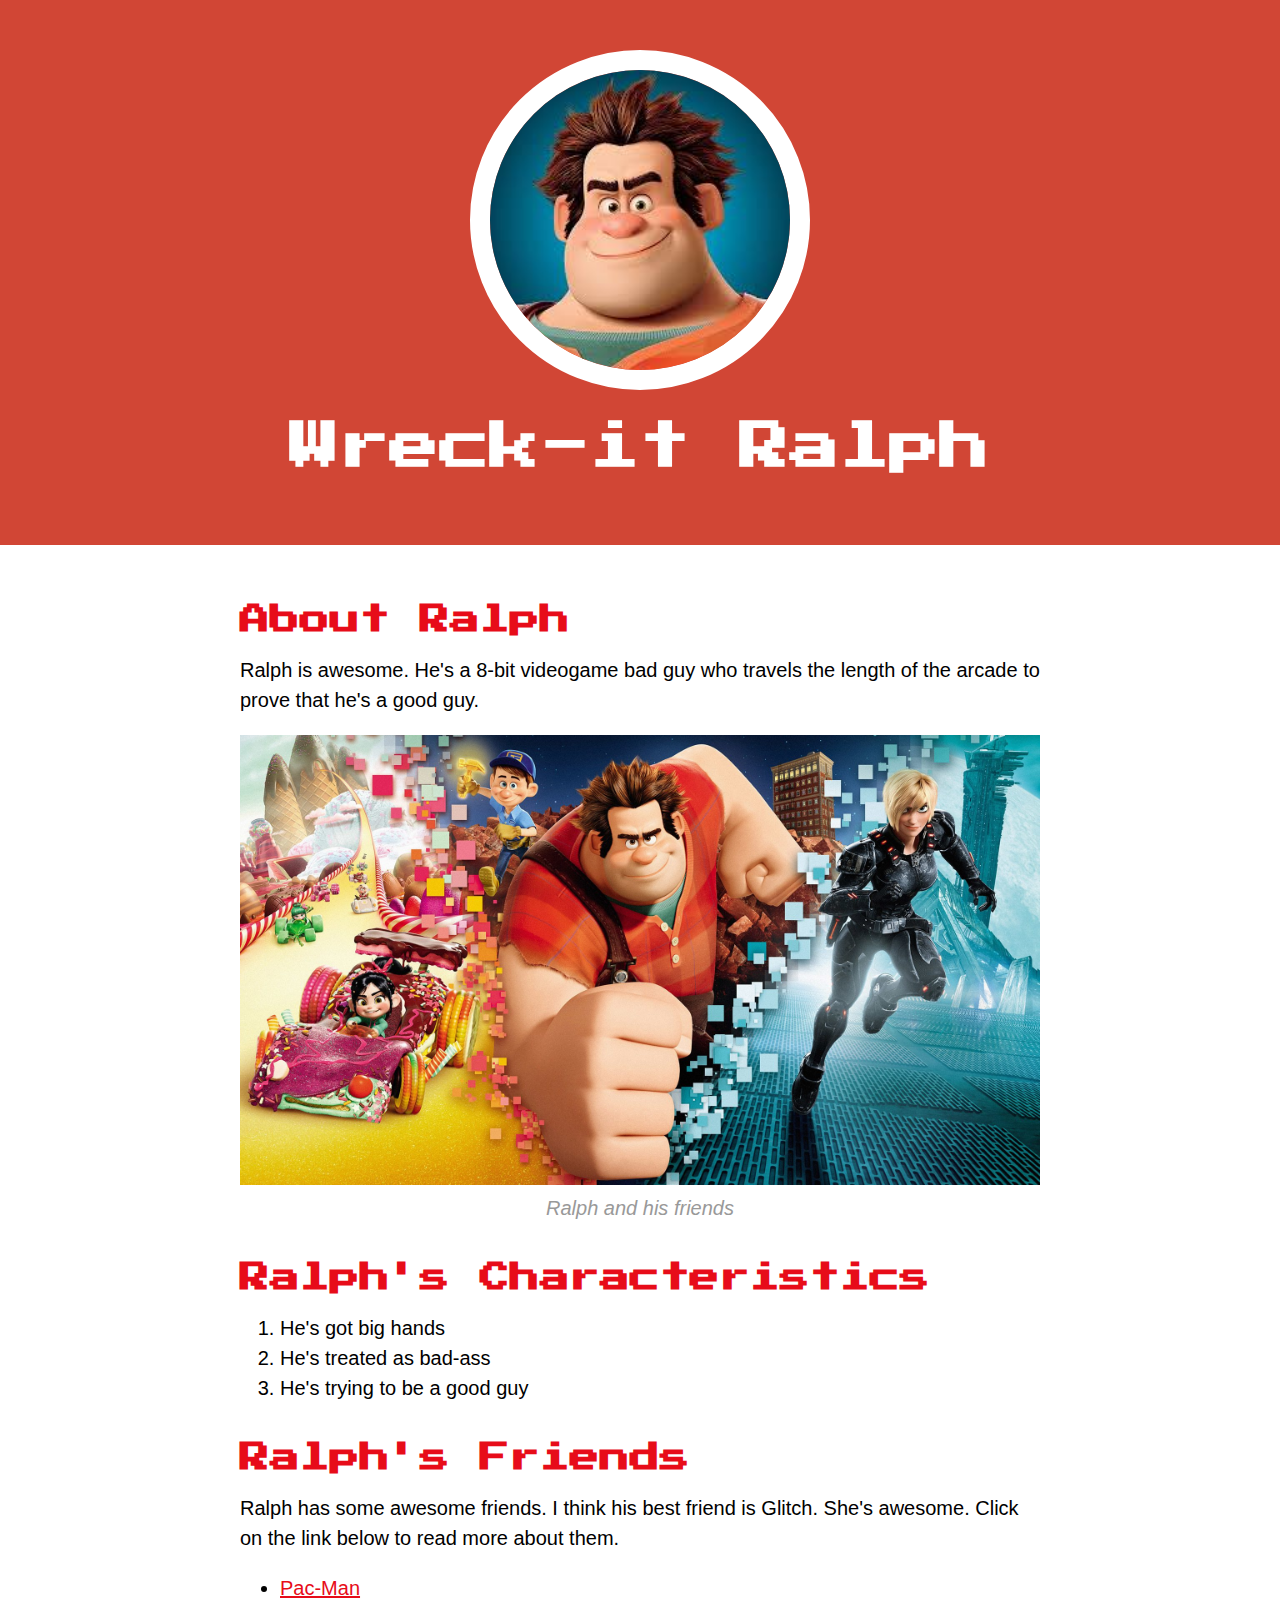
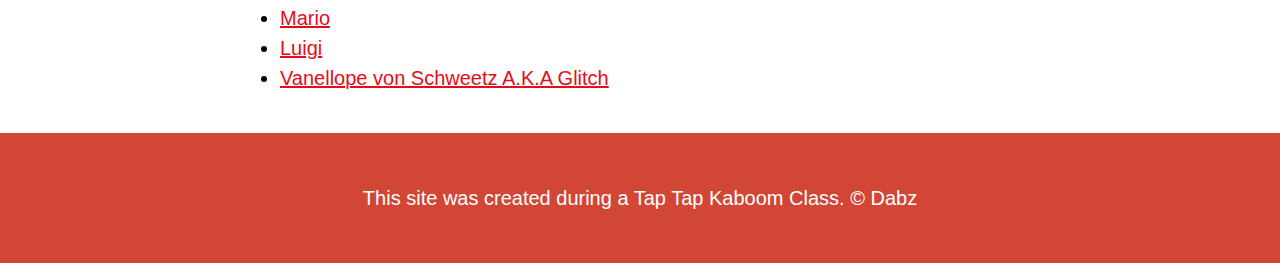
<file: index.html>
<!DOCTYPE html>
<html>
<head>
	<title>Wreck-it Ralph</title>
	<link rel="icon" href="img/ralph-avatar.jpeg">
	<link href="https://fonts.googleapis.com/css2?family=Press+Start+2P&display=swap" rel="stylesheet">
	<link rel="stylesheet" type="text/css" href="css/hero.css">
</head>
<body>
		<!-- header element -->
		<header>
			<img src="img/ralph-avatar.jpeg">
			<h1>Wreck-it Ralph</h1>
		</header>

		<!-- main element -->
		<main>
			<h2>About Ralph</h2>
			<p>Ralph is awesome. He's a 8-bit videogame bad guy who travels the length of the arcade to prove that he's a good guy.</p>
			<img src="img/ralph-big.jpeg">
			<p class="caption">Ralph and his friends</p>	

		<!-- Characteristics -->
			<h2>Ralph's Characteristics</h2>
			<ol>
				<li>He's got big hands</li>
				<li>He's treated as bad-ass</li>
				<li>He's trying to be a good guy</li>
			</ol>

		<!-- Friends Elements -->
			<h2>Ralph's Friends</h2>
			<p>Ralph has some awesome friends. I think his best friend is Glitch. She's awesome. Click on the link below to read more about them.</p>
			<ul>
				<li><a target="blank" href="https://wreckitralph.fandom.com/wiki/Pac-Man#:~:text=Pac%2DMan%20is%20a%20video,eating%20all%20the%20shrimp%20cocktails">Pac-Man</a></li>
				<li><a target="blank" href="https://wreckitralph.fandom.com/wiki/Mario">Mario</a></li>
				<li><a target="blank" href="https://wreckitralph.fandom.com/wiki/Mario">Luigi</a></li>
				<li><a target="blank" href="https://wreckitralph.fandom.com/wiki/Vanellope_von_Schweetz">Vanellope von Schweetz A.K.A Glitch</a></li>
			</ul>
		</main>

		<!-- Footer element -->
		<footer>
			<p>This site was created during a Tap Tap Kaboom Class. &copy; Dabz</p>
		</footer>
</body>
</html>
</file>
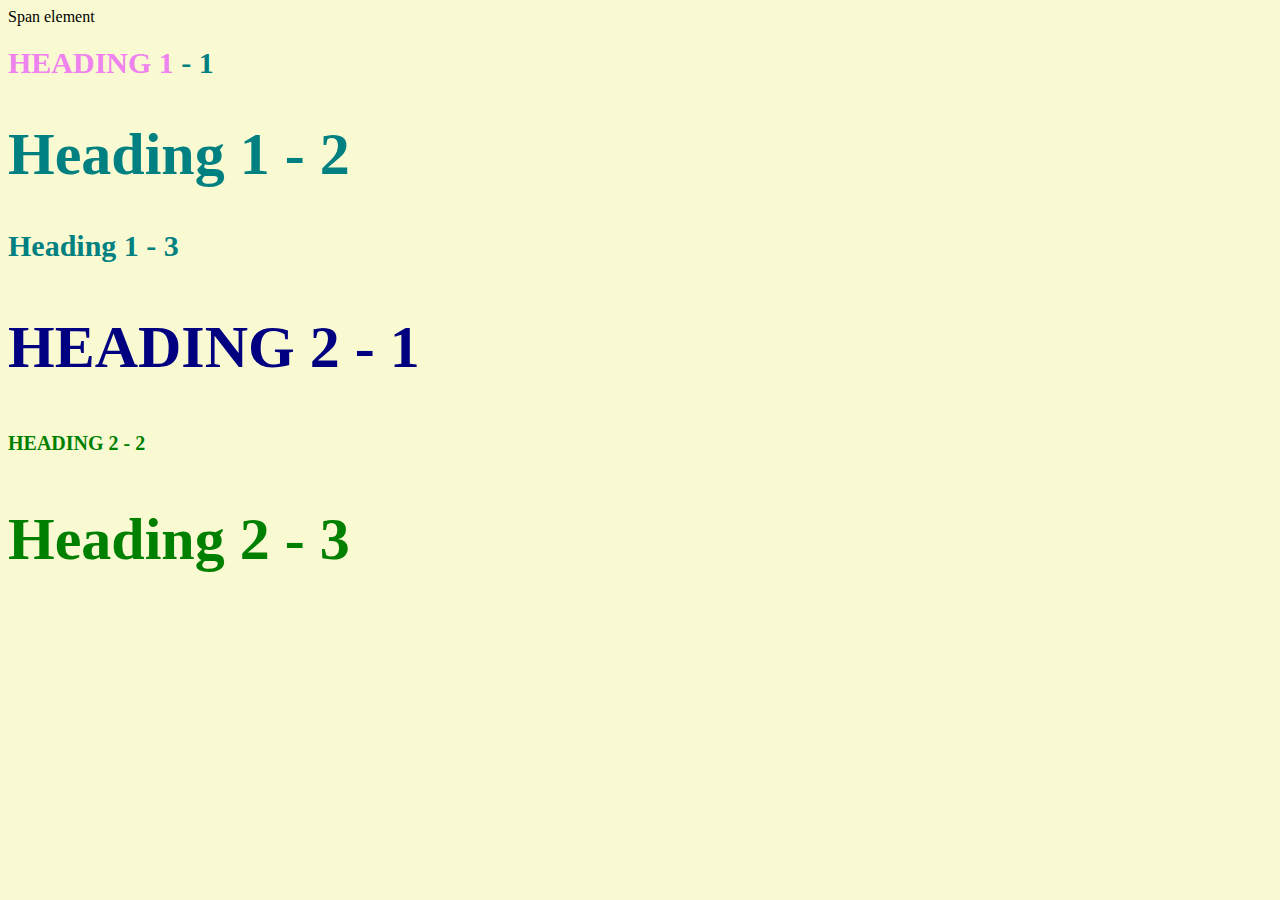
<file: style-test.html>
<!DOCTYPE html>
<html>
<head>
	<title>Style Test</title>
	<link rel="stylesheet" type="text/css" href="css/test.css">
</head>
<body>
	<span>Span element</span>
	<h1 class="uppercase"><span>Heading 1</span> - 1</h1>
	<h1 class="big">Heading 1 - 2</h1>
	<h1>Heading 1 - 3</h1>
	<h2 class="big uppercase">Heading 2 - 1</h2>
	<h2 class="uppercase">Heading 2 - 2</h2>
	<h2 class="big">Heading 2 - 3</h2>

</body>
</html>
</file>
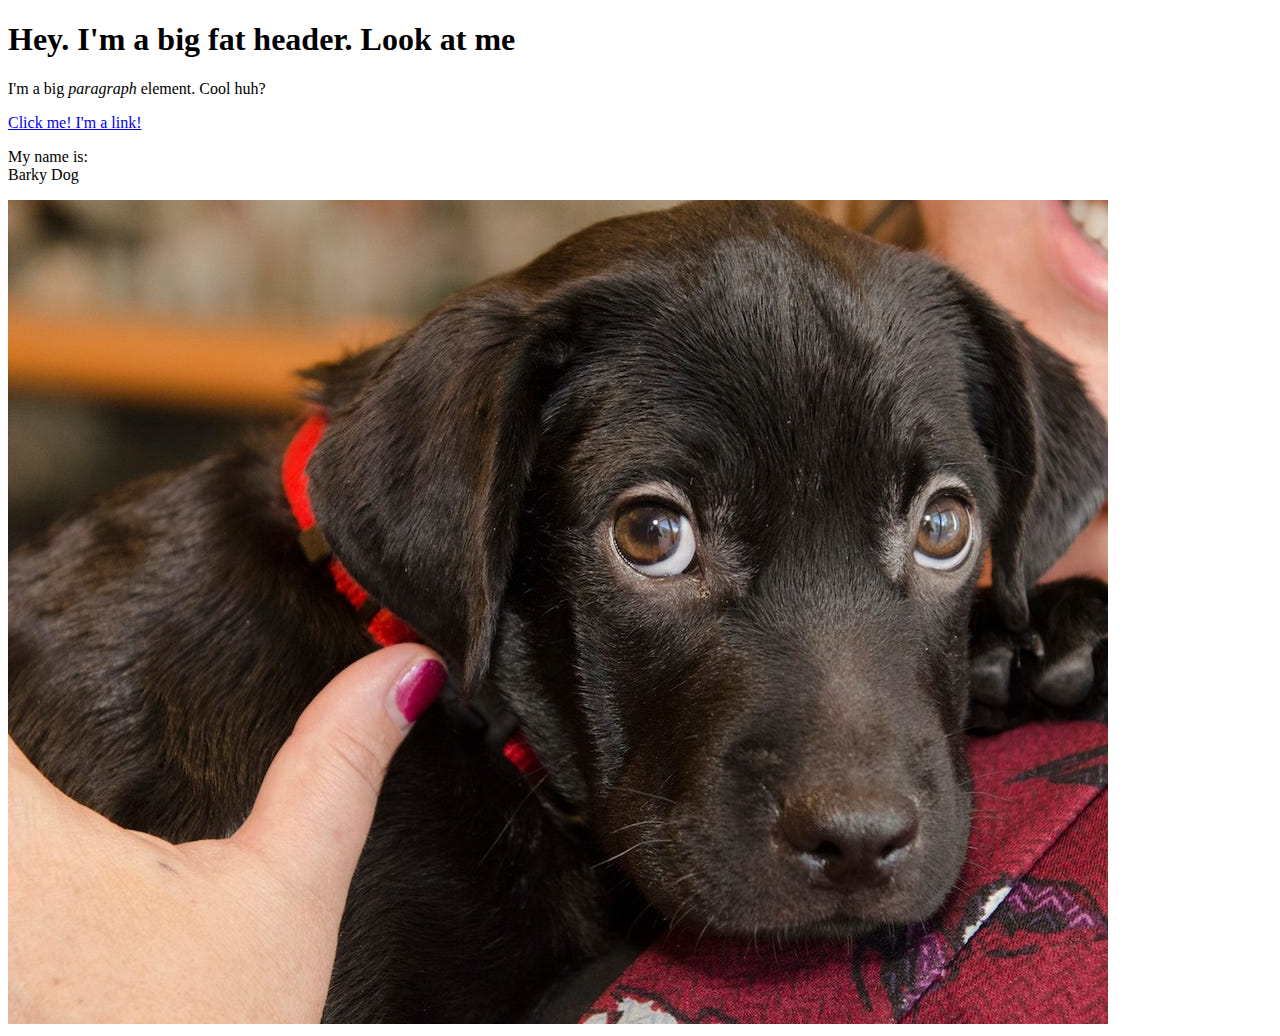
<file: test.html>
<!DOCTYPE html>
<html>
<head>
	<title>Test Page</title>
</head>
<body>
	<h1>Hey. I'm a big fat header. Look at me</h1>
	<p>I'm a big <i>paragraph</i> element. Cool huh?</p>
	<a href="https://google.com" target="_blank" title="Let's go to Google">Click me! I'm a link!</a>
	<p>My name is:<br>
	Barky Dog</p>
	<img src="img/cat.jpeg">
</body>
</html>
</file>
<file: css/hero.css>
body{
	margin: 0;
	font-family: 'Helvetica', 'Arial', sans-serif;
	font-size: 20px;
	line-height: 30px;
}

header{
	background-color: #d14635;
	text-align: center;
	padding-top: 50px;
	padding-bottom: 50px;
}

h1, h2{
	font-family: 'Press Start 2P', cursive;
}

/* header styles*/

header h1{
	color: white;
	font-size: 50px;
}

header img{
	border-radius: 170px;
	width: 300px;
    border: 20px solid white;
}

/*main styles*/


main{
	max-width: 800px;
	margin: 0 auto;
	padding: 20px; 

}

main img{
	max-width: 100%;
}

h2{
	font-size: 30px;
	color: #e70c19;
	margin: 40px 0 10px;
}

a{
	color: #e70c19;
}
a:hover{
	color:white;
	background-color: #483a94;
}

/*footer styles*/

footer{
	background-color: #d14635;
	text-align: center;
	color: white;
	padding: 50px;
}

footer p{
	margin: 0;
}

footer a{
	color: white
}

footer a:hover{
	opacity: .5;
	background-color: transparent;
}

p.caption{
	color: #999999;
	font-style: italic;
	margin-top: 0;
	text-align: center;
}
</file>
<file: css/test.css>
body{
	background-color: lightgoldenrodyellow;
}
h1{
	font-size: 30px;
	color: teal;
}
h2{
	font-size: 20px;
	color: red;
}

h2{
	color: green;
}

.big{
	font-size: 60px;
}

.uppercase{
	text-transform: uppercase;
}

.big.uppercase{
	color: navy;
}

h1 span{
	color: violet;
}
</file>
